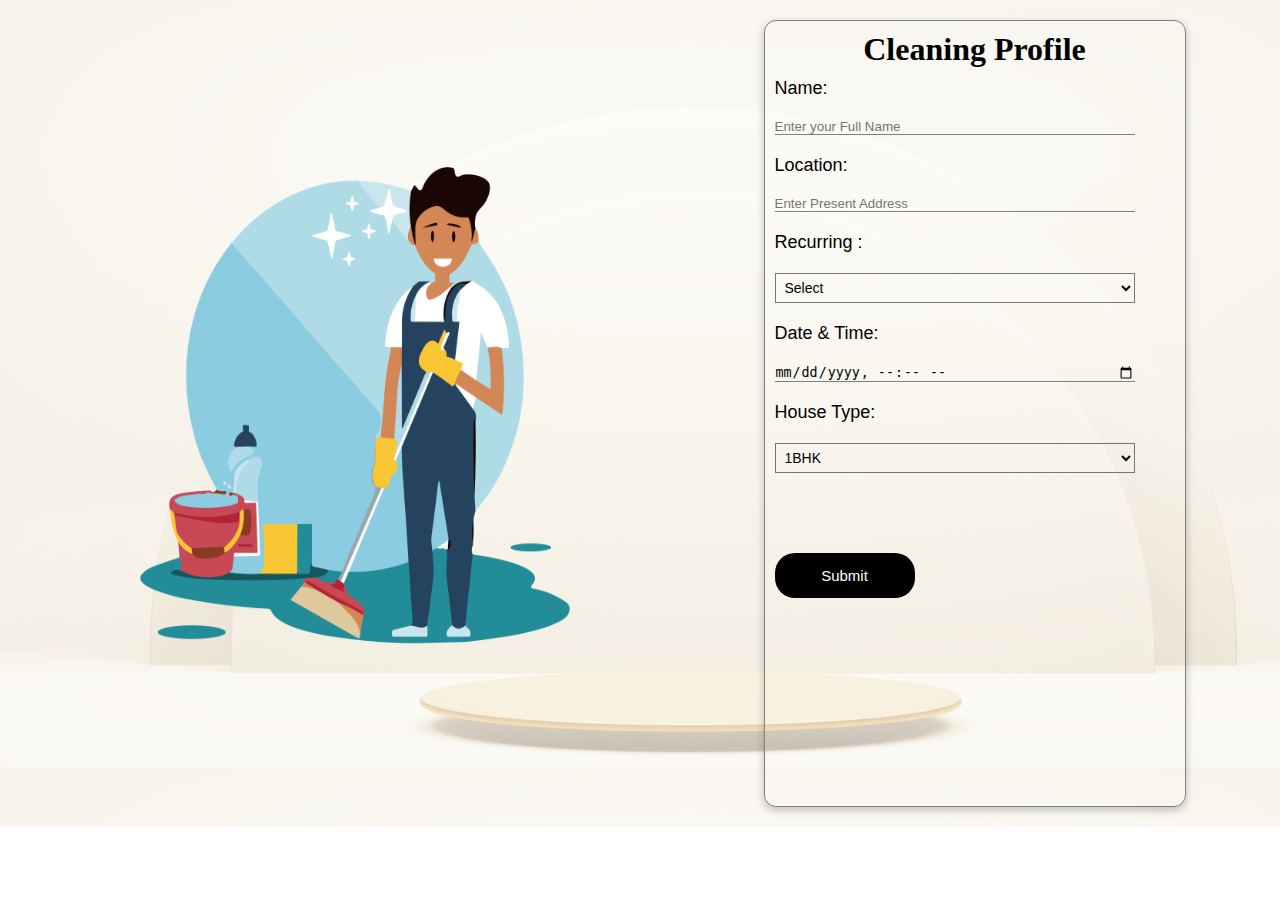
<file: cleaningProfile.html>
<!DOCTYPE html>
<html lang="en">
<head>
    <meta charset="UTF-8">
    <meta name="viewport" content="width=device-width, initial-scale=1.0">
    <title>Profile</title>
    <link rel="stylesheet" href="cleaningProfile.css">
</head>
<body>
    <div class="main-container">
        <div class="img-container">
            <img src="./cleaningpic.png">
        </div>
        <div class="form-container">
            <h1>Cleaning Profile</h1>
            <form id="profileForm">
                <label for="name">Name:</label>
                <input type="text" id="name" name="name" placeholder="Enter your Full Name" required>

                <label for="location">Location:</label>
                <input type="text" id="location" name="location" placeholder="Enter Present Address" required>


                <label for="sp">Recurring :</label>
                <select id="sp" name="scheduling Preference">
                    <option value="Select">Select</option>
                    <option value="Once">Once</option>
                    <option value="Dialy">Daily</option>
                    <option value="Weekly">Weekly</option>
                    <option value="Monthly">Monthly</option>
                </select>


                <label for="time">Date & Time:</label>
                <input type="datetime-local" id="time" name="time" placeholder="Enter Date and Time">


                <label for="house-type">House Type:</label>
                <select id="house-type" name="house-type">
                    <option value="1BHK">1BHK</option>
                    <option value="2BHK">2BHK</option>
                    <option value="3BHK">3BHK</option>
                    <option value="4BHK">4BHK</option>
                    <option value="VILLA">Villa</option>
                </select>

                <button type="submit" class="btn">Submit</button>
            </form>
        </div>
    </div>
</body>
</html>
</file>
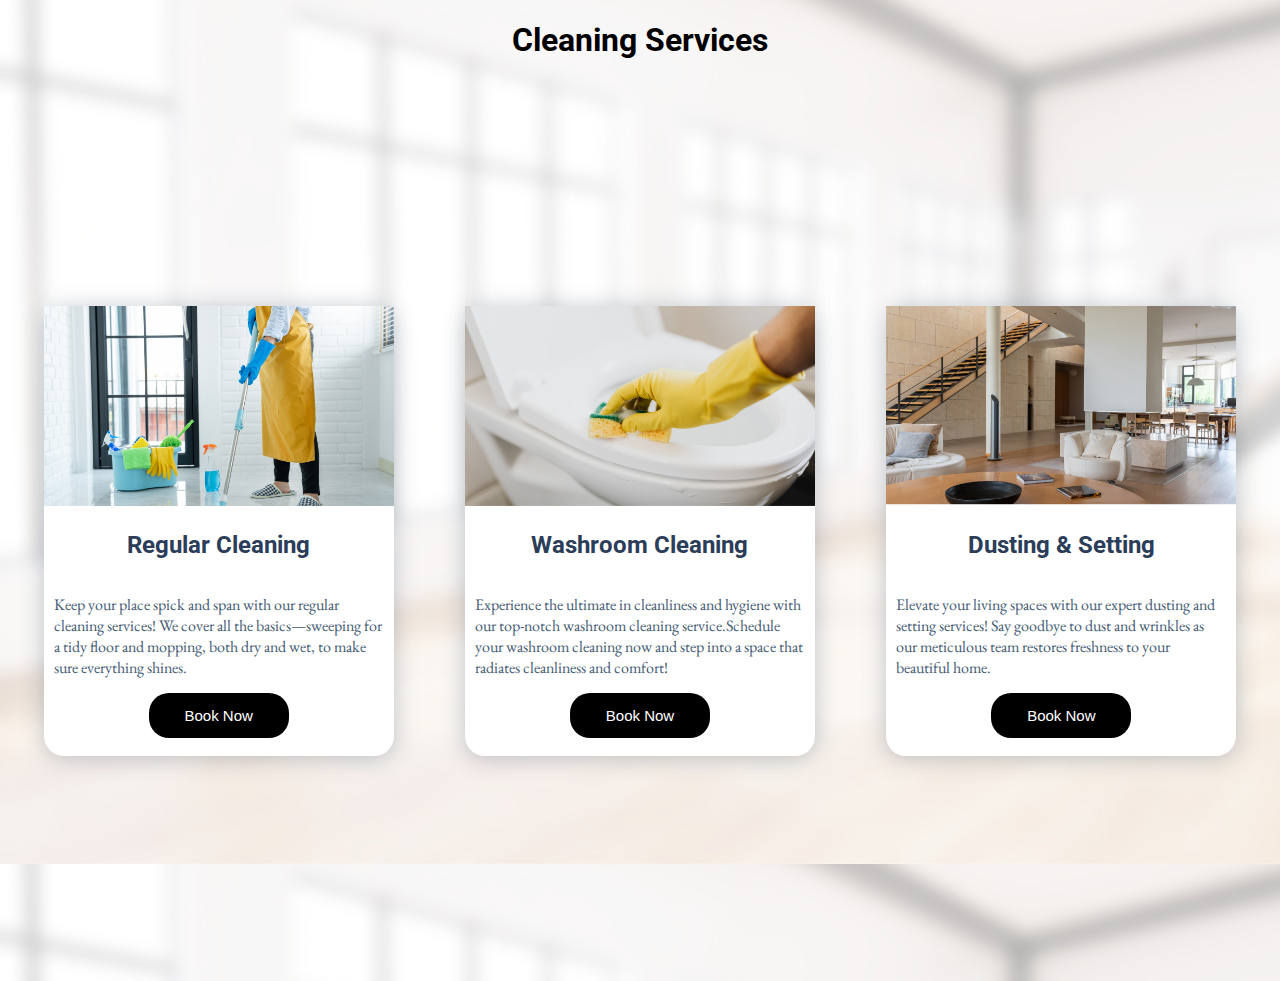
<file: cleaningSub.html>
<!DOCTYPE html>
<html lang="en">
  <head>
    <meta charset="UTF-8" />
    <meta http-equiv="X-UA-Compatible" content="IE=edge" />
    <meta name="viewport" content="width=device-width, initial-scale=1.0" />
    <title>Card</title>
    <link rel="stylesheet" href="cleaningSub.css" />
  </head>
  <body>
    <div class="main-container">
      <h1><center>Cleaning Services</center></h1>
      <div class="content">
        <div class="card">
          <div class="media-card2"></div>
          <div class="top-card">
            <h2 class="title"><center>Regular Cleaning</center></h2>
          </div>
         
          <div class="bottom-card">
            <p class="bottom-text">
              Keep your place spick and span with our regular cleaning services!
              We cover all the basics—sweeping for a tidy floor and mopping,
              both dry and wet, to make sure everything shines.
            </p>
            <div class="actions-card">
              <button class="btn" id="regularCleanBtn">Book Now</button>
            </div>
          </div>
        </div>
        <div class="card">
          <div class="media-card1"></div>
          <div class="top-card">
            <h2 class="title"><center>Washroom Cleaning</center></h2>
          </div>
          
          <div class="bottom-card">
            <p class="bottom-text">
              Experience the ultimate in cleanliness and hygiene with our
              top-notch washroom cleaning service.Schedule your washroom
              cleaning now and step into a space that radiates cleanliness and
              comfort!
            </p>
            <div class="actions-card">
              <button class="btn" id="washroomCleanBtn">Book Now</button>
            </div>
          </div>
        </div>

        <div class="card">
          <div class="media-card3"></div>
          <div class="top-card">
            <h2 class="title"><center>Dusting & Setting</center></h2>
          </div>
         
          <div class="bottom-card">
            <p class="bottom-text">
              Elevate your living spaces with our expert dusting and setting
              services! Say goodbye to dust and wrinkles as our meticulous team
              restores freshness to your beautiful home.
            </p>
            <div class="actions-card">
              <button class="btn" id="dustingCleanBtn">Book Now</button>
            </div>
          </div>
        </div>
      </div>
    </div>
    <script src="cleaningSub.js"></script>
  </body>
</html>
</file>
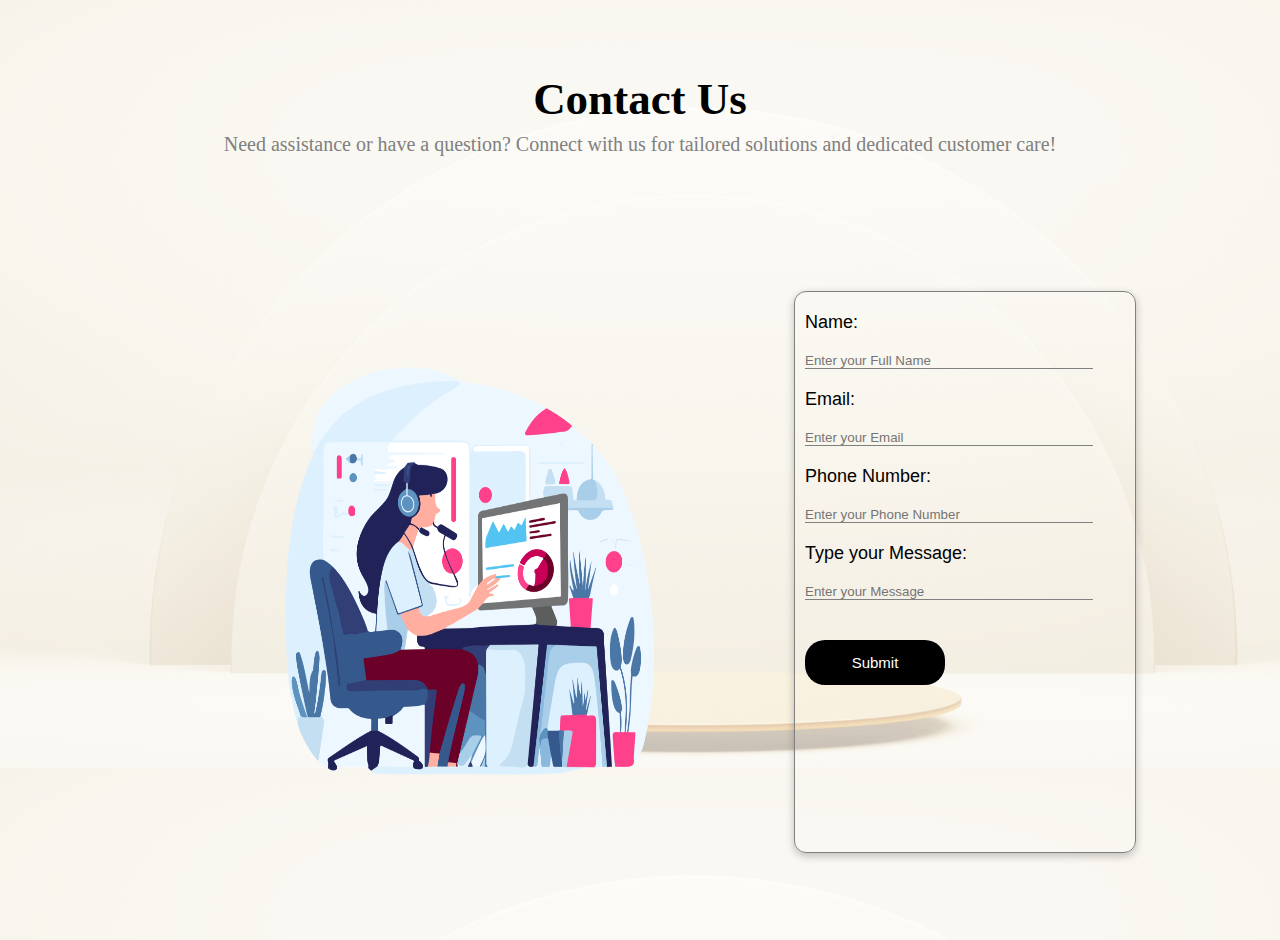
<file: contactPage.html>
<!DOCTYPE html>
<html lang="en">
<head>
    <meta charset="UTF-8">
    <meta name="viewport" content="width=device-width, initial-scale=1.0">
    <title>Profile</title>
    <link rel="stylesheet" href="contactPage.css">
</head>
<body>
    <div class="main-container">
      <div class="upper-container">
        <h1 class="heading">Contact Us</h1>
        <p class="pg">Need assistance or have a question? Connect with us for tailored solutions and dedicated customer care!</p>
      </div>
      <div class="lower-container">
        <div class="img-container">
          <img src="./contact_page_side_img.png">
        </div>
        <div class="form-container">
            <h1>Contact us</h1>
            <form id="profileForm">
                <label for="name">Name:</label>
                <input type="text" id="name" name="name" placeholder="Enter your Full Name" required>

                <label for="location">Email:</label>
                <input type="email" id="email" name="email" placeholder="Enter your Email" required>

                <label for="phone">Phone Number:</label>
                <input type="number" id="phone" name="phone" placeholder="Enter your Phone Number" required>

                <label for="phone">Type your Message:</label>
                <input type="text"  id="phone" name="phone" placeholder="Enter your Message" required>

                <button type="submit" class="btn">Submit</button>
            </form>
        </div>
      </div>
    </div>
</body>
</html>
</file>
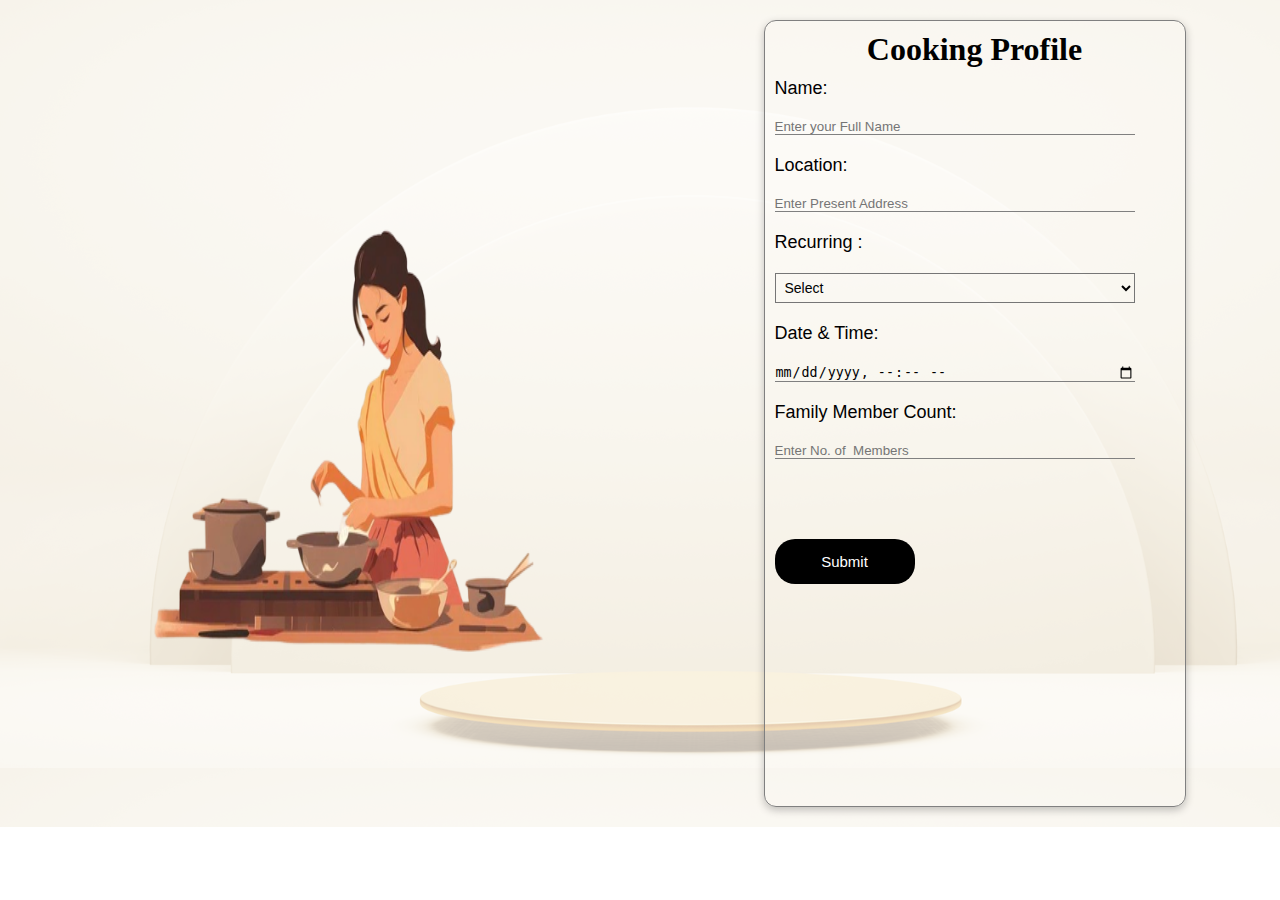
<file: cookingPage.html>
<!DOCTYPE html>
<html lang="en">
<head>
    <meta charset="UTF-8">
    <meta name="viewport" content="width=device-width, initial-scale=1.0">
    <title>Profile</title>
    <link rel="stylesheet" href="cookingPage.css">
</head>
<body>
    <div class="main-container">
        <div class="img-container">
            <img src="./cookingpic.png">
        </div>
        <div class="form-container">
            <h1>Cooking Profile</h1>
            <form id="profileForm">
                <label for="name">Name:</label>
                <input type="text" id="name" name="name" placeholder="Enter your Full Name" required>

                <label for="location">Location:</label>
                <input type="text" id="location" name="location" placeholder="Enter Present Address" required>


                <label for="sp">Recurring :</label>
                <select id="sp" name="scheduling Preference">
                    <option value="Select">Select</option>
                    <option value="Once">Once</option>
                    <option value="Dialy">Daily</option>
                    <option value="Weekly">Weekly</option>
                    <option value="Monthly">Monthly</option>
                </select>


                <label for="time">Date & Time:</label>
                <input type="datetime-local" id="time" name="time" placeholder="Enter Date and Time">

                <label for="family-member-count">Family Member Count:</label>
                <input type="number" id="family-member-count" name="family-member-count" placeholder="Enter No. of  Members" required>

                <button type="submit" class="btn">Submit</button>
            </form>
        </div>
    </div>
</body>
</html>
</file>
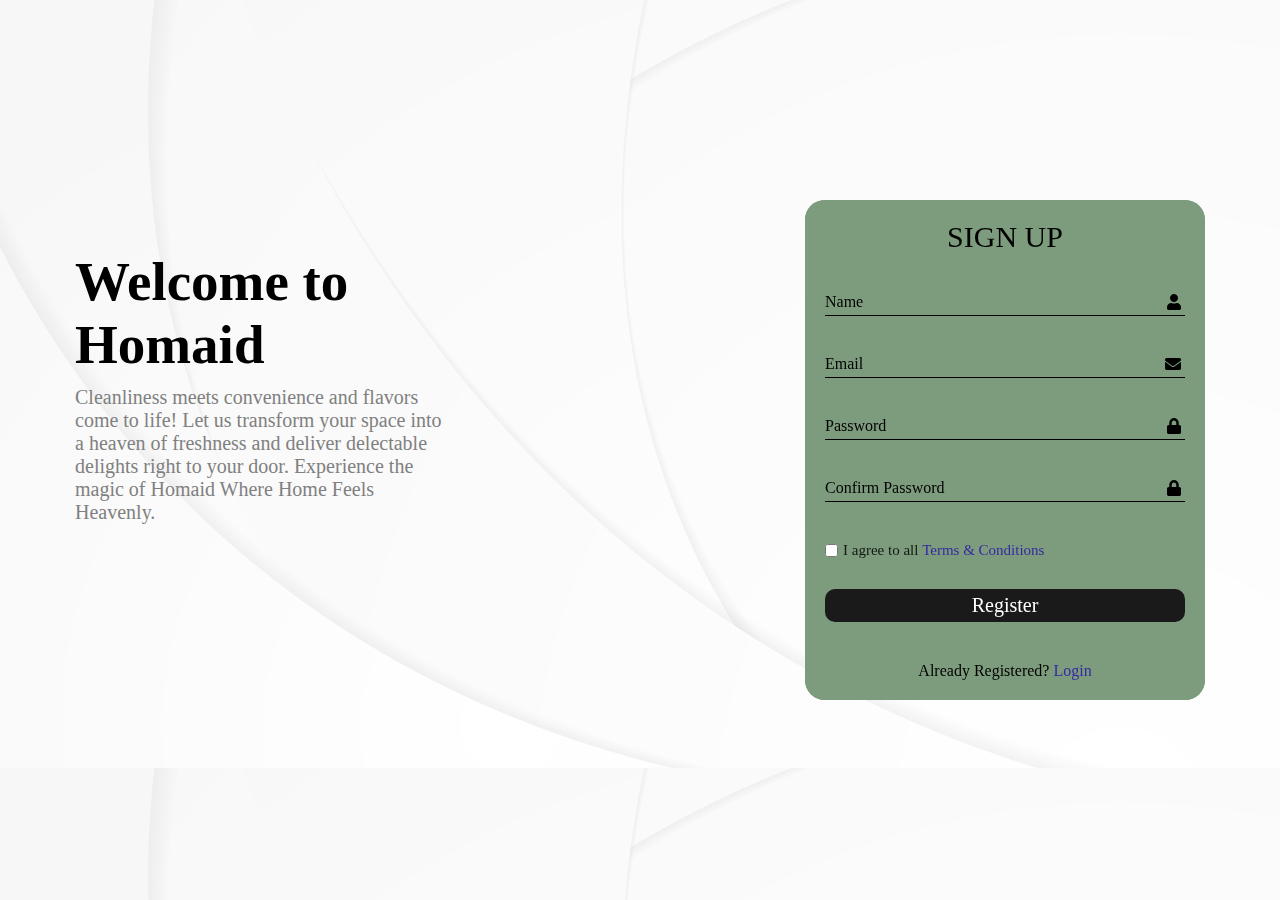
<file: signInSignUp.html>
<html lang="en">

<head>
    <meta charset="UTF-8">
    <meta name="viewport" content="width=device-width, initial-scale=1.0">
    <title>Login Form</title>
    <link rel="stylesheet" href="signInSignUp.css">
    <link rel="stylesheet" href="https://use.fontawesome.com/releases/v5.12.0/css/all.css">
</head>

<body>
    <div id="main-container">
        <div class="matter">
            <h1 class="main-heading">Welcome to Homaid</h1>
            <p class="desc">Cleanliness meets convenience and flavors come to life! Let us transform your space into a heaven of freshness and deliver delectable delights right to your door. Experience the magic of Homaid  Where Home Feels Heavenly.</p>
        </div>
        <div class="form-container">
            <div class="login-form above">
                <div class="title">LOGIN</div>
                <form>
                    <div class="field">
                        <input type="email" id="email-address" placeholder=" " required autocomplete="on">
                        <label for="email-address">Email</label>
                        <i class="fa fa-envelope"></i>
                    </div>
                    <div class="field">
                        <input type="password" id="create-pass" required placeholder=" " autocomplete="on">
                        <label for="create-pass">Password</label>
                        <i class="fa fa-lock"></i>
                    </div>
                    <section>
                        <label for="remember"><input type="checkbox" id="remember">Remember Me</label>
                        <a href="#">Forget Password?</a>
                    </section>
                    <button class="login-btn">Login</button>
                </form>
                <div class="bottom">
                    <div class="other">
                        <div class="or">
                            <span></span>Or<span></span>
                        </div>
                        <div class="icons">
                            <a href="http://linkedin.com/in/sadha-daryna-606b73245"><span class="fab fa-linkedin"></span></a>
                            <a href="https://www.facebook.com/profile.php?id=61552265330728"><span class="fab fa-facebook"></span></a>
                            <a href="https://www.instagram.com/homaid_service/"><span class="fab fa-instagram"></span></a>
                            <a href="https://twitter.com/Homaid471011"><span class="fab fa-twitter"></span></a>
                            <a><span class="fab fa-pinterest"></span></a>
                        </div>
                    </div>
                    <div class="signup-option">Don't have an Account?&nbsp;<a class="signup-switch" onclick="swapPos()">Sign up</a></div>
                </div>
            </div>
            <div class="signup-form below">
                <div class="title">SIGN UP</div>
                <form>
                    <div class="field">
                        <input type="text" id="name" placeholder=" " required>
                        <label for="name">Name</label>
                        <i class="fa fa-user"></i>
                    </div>
                    <div class="field">
                        <input type="email" id="user-email" placeholder=" " required autocomplete="on">
                        <label for="user-email">Email</label>
                        <i class="fa fa-envelope"></i>
                    </div>
                    <div class="field">
                        <input type="password" id="password" required placeholder=" " autocomplete="off">
                        <label for="password">Password</label>
                        <i class="fa fa-lock"></i>
                    </div>
                    <div class="field">
                        <input type="password" id="confirm-pass" required placeholder=" " autocomplete="off">
                        <label for="confirm-pass">Confirm Password</label>
                        <i class="fa fa-lock"></i>
                    </div>
                    <section>
                        <label for="agree"><input type="checkbox" id="agree">I agree to all&nbsp;<a href="#">Terms &
                        Conditions</a></label>
                    </section>
                    <button class="signup-btn">Register</button>
                </form>
                <div class="bottom">
                    <span>Already Registered?&nbsp;<a class="login-switch" onclick="swapPos()">Login</a></span>
                </div>
            </div>
        </div>
    </div>
    <script src="signInsignUp.js"></script>
</body>
</html>
</file>
<file: cleaningProfile.css>
* {
  margin: 0;
  padding: 0;
}

.main-container {
  display: flex;
  flex-direction: row;
  justify-content: space-around;
  align-items: center;
  padding: 20px;
  background: url(./profilebg.png);
}

.img-container img{
    height: 600px;
    width: 520px;
}

.form-container {
  display: flex;
  flex-direction: column;
  justify-content: flex-start;
  border: 0.5px solid grey;
  border-radius: 12px;
  height: 85vh;
  width: 400px;
  padding: 10px;
  box-shadow: rgba(0, 0, 0, 0.24) 0px 3px 8px;
}

.form-container h1 {
  align-self: center;
}

.form-container label {
  font-size: 18px;
  font-family: Arial;
  margin-top: 10px;
  margin-bottom: 10px;
}

.form-container select {
  margin-top: 10px;
  margin-bottom: 10px;
  width: 90%;
  height: 30px;
  font-size: 14px;
  padding: 5px;
  background: transparent;
}

.form-container input {
  margin-top: 10px;
  margin-bottom: 10px;
  width: 90%;
  border: none;
  border-bottom: 1px solid grey;
  outline: none;
  background: transparent;
}

#profileForm {
  display: flex;
  flex-direction: column;
  justify-content: space-between;
  align-items: flex-start;
}

#profileForm input ::placeholder {
  font-size: 15px;
  font-family: "Roboto";
  font-weight: 400;
}

.btn {
  background-color: #000;
  color: #fff;
  font-size: 15px;
  height: 45px;
  width: 140px;
  padding: 10px;
  border: none;
  border-radius: 20px;
  cursor: pointer;
  margin-top: 70px;
}

.btn:hover {
  background: transparent;
  color: #000;
  border: 0.5px solid black;
  font-weight: 600;
}

/* Media Queries */

@media only screen and (max-width: 600px) {
  .main-container {
    flex-direction: column;
    justify-content: space-around;
    justify-content: center;
    align-items: center;
    padding: 10px;
    height: 120vh;
  }

  .img-container img {
    height: 200px;
    width: 250px;
  }

  .form-container {
    border: 0.5px solid grey;
    border-radius: 12px;
    height: 85vh;
    max-width: 70vw;
    padding: 10px;
    box-shadow: rgba(0, 0, 0, 0.24) 0px 3px 8px;
  }

  .form-container label {
    font-size: 15px;
    font-family: Arial;
    margin-top: 12px;
    margin-bottom: 12px;
  }

  .form-container select {
    margin-top: 12px;
    margin-bottom: 12px;
    width: 90%;
    height: 27px;
    font-size: 12px;
    padding: 5px;
    background: transparent;
  }

  .form-container input {
    margin-top: 12px;
    margin-bottom: 12px;
  }

  #profileForm input ::placeholder {
    font-size: 12px;
  }

  .btn {
    font-size: 12px;
    height: 30px;
    width: 100px;
    padding: 5px;
    border-radius: 15px;
    margin-top: 10px;
  }
}
</file>
<file: cleaningSub.css>
@import url('https://fonts.googleapis.com/css2?family=Roboto:wght@300;400;700&display=swap');
@import url('https://fonts.googleapis.com/css2?family=EB+Garamond&family=Lato:wght@700&family=Roboto:ital,wght@0,100;0,400;0,500;0,700;0,900;1,100;1,300;1,400;1,500;1,700&display=swap');

body {
  font-family: "Roboto", sans-serif;
  background-image: url(./sbg.jpg);
}

.main-container{
  height: 100vh;
  max-width: 100vw;
}

.content {
  display: flex;
  flex-direction: row;
  justify-content: space-around;
  align-items: center;
   max-width:100vw;
  height: 100vh;
}

.card:hover{
  transform: scale(1.2);
  z-index:2;
}

.card {
  background: #fff;
  box-shadow: 0px 2px 23px #26395347;
  border-radius: 20px;
  width: 350px;
  margin: 0px 10px;
  height: 450px;
}

.btn{
  background-color: #000;
  color: #fff;
  font-size: 15px;
  height: 45px;
  width: 140px;
  padding: 10px;
  border: none;
  border-radius: 20px;
  cursor: pointer;
}

.btn:hover{
  background: transparent;
  color: #000;
  border: 0.5px solid black;
  font-weight: 600;
}

.actions-card{
  display: flex;
  flex-direction: row;
  justify-content: center;
  align-items: center;
  margin-top: 15px;
}


.top-card {
  padding: 5px;
}

.title {
  color: #2b3d59;
}

.second-text {
  color: #828fa1;
}

.media-card1 {
  background: url(./clean2.png) center/cover;
  height: 200px;
  width: 100%;
}

.media-card2 {
  background: url(./clean1.png) center/cover;
  height: 200px;
  width: 100%;
}

.media-card3 {
  background: url(./clean3.png) center/cover;
  height: 200px;
  width: 100%;
}

.bottom-card {
  padding: 10px;
}

.bottom-text {
  color: #445b73;
  font-family: 'EB Garamond', serif;
  margin:0px;
}

.actions {
  background: none;
  border: none;
  color: purple;
}




/* Media Queries */

@media only screen and (max-width:600px){

  .main-container{
    height: 160vh;
    max-width: 100vw;
  }
  .content{
    display: flex;
    flex-direction: column;
    justify-content: space-between;
    align-items: center;
  }

  .media-card1, .media-card2, .media-card3{
    height: 150px;
    width: 100%;
  }

  .card{
    height: 320px;
    width: 320px;
    margin-top: 15px;
    margin-bottom: 15px;
    border-radius: 15px;
  }

  .title{
    font-size: 18px;
  }

  .bottom-card {
    padding: 5px;
    /* border: 1px solid black; */
    margin-top: -15px;
  }

  .bottom-text{
    font-size: 14px;
  }

  .top-card {
    padding: 3px;
  }

  .btn{
    font-size: 10px;
    height: 28px;
    width: 100px;
    padding: 5px;
    border: none;
    border-radius: 10px;
  }

  .card:hover{
    transform: scale(1.1);
    z-index:2;
  }

}
</file>
<file: contactPage.css>
*{
  margin: 0;
  padding: 0;
}

.main-container{
  display: flex;
  flex-direction: column;
  justify-content: space-around;
  align-items: center;
  padding: 20px;
  background: url(./profilebg.png);
  height: 100vh;
  max-width: 100vw;
}

.upper-container{
  width: 80%;
  /* border: 1px solid black; */
  display: flex;
  flex-direction: column;
  justify-content: center;
  align-items: center;
  margin-top: -15px;
}

.upper-container h1{
  font-size: 45px;
}

.upper-container p{
  font-size: 20px;
  margin-top: 8px;
  color: grey;
}

.lower-container{
  display: flex;
  flex-direction: row;
  justify-content: space-between;
  align-items: center;
  /* border: 1px solid black; */
  width: 80%;
}

.lower-container h1{
  display: none;
}
.form-container{
  display: flex;
  flex-direction: column;
  justify-content: flex-start;
  border: 0.5px solid grey;
  border-radius: 12px;
  height: 60vh;
  width: 400px;
  padding: 10px;
  box-shadow: rgba(0, 0, 0, 0.24) 0px 3px 8px;
}

.img-container img{
  height: 450px;
  width: 650px;
}

.form-container h1{
  align-self: center;
}

.form-container label{
  font-size: 18px;
  font-family: Arial;
  margin-top: 10px;
  margin-bottom: 10px;
}

.form-container select{
  margin-top: 10px;
  margin-bottom: 10px;
  width: 90%;
  height: 30px;
  font-size: 14px;
  padding: 5px;
  background: transparent;
}



.form-container input{
  margin-top: 10px;
  margin-bottom: 10px;
  width: 90%;
  border: none;
  border-bottom: 1px solid grey;
  outline: none;
  background: transparent;
}

#profileForm{
  display: flex;
  flex-direction: column;
  justify-content: space-between;
  align-items: flex-start;
}

#profileForm input ::placeholder{
  font-size: 15px;
  font-family: "Roboto";
  font-weight: 400;
}


.btn{
  background-color: #000;
  color: #fff;
  font-size: 15px;
  height: 45px;
  width: 140px;
  padding: 10px;
  border: none;
  border-radius: 20px;
  cursor: pointer;
  margin-top: 30px;
}

.btn:hover{
  background: transparent;
  color: #000;
  border: 0.5px solid black;
  font-weight: 600;
}











/* Media Queries */

@media only screen and (max-width:600px){

  .upper-container{
    display: none;
  }

  .lower-container{
    flex-direction: column;
  }

  .lower-container h1{
    display:block;
  }

  .img-container img{
    height: 200px;
    width: 250px;
  }

  .form-container{
    border: 0.5px solid grey;
    border-radius: 12px;
    height: 65vh;
    max-width: 70vw;
    padding: 10px;
    box-shadow: rgba(0, 0, 0, 0.24) 0px 3px 8px;
  }

  .form-container label{
    font-size: 15px;
    font-family: Arial;
    margin-top: 12px;
    margin-bottom: 12px;
  }
  
  .form-container select{
    margin-top: 12px;
    margin-bottom: 12px;
    width: 90%;
    height: 27px;
    font-size: 12px;
    padding: 5px;
    background: transparent;
  }
  
  
  .form-container input{
    margin-top: 12px;
    margin-bottom: 12px;
  }

  
  #profileForm input ::placeholder{
    font-size: 12px;
  }
  
  
  .btn{
    font-size: 12px;
    height: 30px;
    width: 100px;
    padding: 5px;
    border-radius: 15px;
    margin-top: 10px;
  }

}
</file>
<file: cookingPage.css>
*{
  margin: 0;
  padding: 0;
}

.main-container{
  display: flex;
  flex-direction: row;
  justify-content: space-around;
  align-items: center;
  padding: 20px;
  background: url(./profilebg.png);
}

.form-container{
  display: flex;
  flex-direction: column;
  justify-content: flex-start;
  border: 0.5px solid grey;
  border-radius: 12px;
  height: 85vh;
  width: 400px;
  padding: 10px;
  box-shadow: rgba(0, 0, 0, 0.24) 0px 3px 8px;
}

.img-container img{
  height: 600px;
  width: 520px;
}

.form-container h1{
  align-self: center;
}

.form-container label{
  font-size: 18px;
  font-family: Arial;
  margin-top: 10px;
  margin-bottom: 10px;
}

.form-container select{
  margin-top: 10px;
  margin-bottom: 10px;
  width: 90%;
  height: 30px;
  font-size: 14px;
  padding: 5px;
  background: transparent;
}



.form-container input{
  margin-top: 10px;
  margin-bottom: 10px;
  width: 90%;
  border: none;
  border-bottom: 1px solid grey;
  outline: none;
  background: transparent;
}

#profileForm{
  display: flex;
  flex-direction: column;
  justify-content: space-between;
  align-items: flex-start;
}

#profileForm input ::placeholder{
  font-size: 15px;
  font-family: "Roboto";
  font-weight: 400;
}


.btn{
  background-color: #000;
  color: #fff;
  font-size: 15px;
  height: 45px;
  width: 140px;
  padding: 10px;
  border: none;
  border-radius: 20px;
  cursor: pointer;
  margin-top: 70px;
}

.btn:hover{
  background: transparent;
  color: #000;
  border: 0.5px solid black;
  font-weight: 600;
}











/* Media Queries */

@media only screen and (max-width:600px){
  .main-container{
    flex-direction: column;
    justify-content: space-around;
    justify-content: center;
    align-items: center;
    padding: 10px;
  }

  .img-container img{
    height: 200px;
    width: 250px;
  }

  .form-container{
    border: 0.5px solid grey;
    border-radius: 12px;
    height: 85vh;
    max-width: 70vw;
    padding: 10px;
    box-shadow: rgba(0, 0, 0, 0.24) 0px 3px 8px;
  }

  .form-container label{
    font-size: 15px;
    font-family: Arial;
    margin-top: 12px;
    margin-bottom: 12px;
  }
  
  .form-container select{
    margin-top: 12px;
    margin-bottom: 12px;
    width: 90%;
    height: 27px;
    font-size: 12px;
    padding: 5px;
    background: transparent;
  }
  
  
  .form-container input{
    margin-top: 12px;
    margin-bottom: 12px;
  }

  
  #profileForm input ::placeholder{
    font-size: 12px;
  }
  
  
  .btn{
    font-size: 12px;
    height: 30px;
    width: 100px;
    padding: 5px;
    border-radius: 15px;
    margin-top: 30px;
  }

}
</file>
<file: signInSignUp.css>
* {
    margin: 0;
    padding: 0;
    box-sizing: border-box;
    font-family: 'calibri';
}

body {
    background-image: url('./loginpagebg.png');
}

.matter {
    justify-content: left;
    text-align: left;
    font-size: 12px;
    width:380px;
    height:400px;
    margin-right: 200px;
    padding-bottom: 250px;
    /* border: 1px solid red; */
}


.main-heading{
    font-size: 55px;
}

.desc{
    font-size: 20px;
    color: grey;
    margin-top: 10px;
}


#main-container {
    max-width: 100vw;
    height: 100vh;
    display: flex;
    flex-direction: row;
    justify-content: space-around;
    align-items: center;
}

.form-container {
    width: 400px;
    height: 500px;
    position: relative;
    perspective: 1000px;
    transform-style: preserve-3d;
}

.login-form,
.signup-form {
    top: 0;
    left: 0;
    width: 100%;
    height: 100%;
    position: absolute;
    border-radius: 20px;
    padding: 20px;
    display: flex;
    flex-direction: column;
    text-align: center;
    overflow: hidden;
    background: #7d9c7d
}

.login-form::before,
.signup-form::before {
    position: absolute;
    content: "";
    width: 100%;
    height: 100%;
    background-color: rgba(214, 214, 214, 0.24);
    transform: rotate(45deg);
    left: -50%;
    bottom: -5%;
    border-radius: 30px;
    z-index: -1;
}

.title {
    font-size: 30px;
}

.above {
    animation: above .8s ease-in-out forwards;
}

.below {
    animation: below .8s ease-in-out forwards;
}

button {
    position: absolute;
    font-size: 2rem;
}

form {
    display: flex;
    flex-direction: column;
}

form input {
    border: none;
    border-bottom: 1px solid black;
    background: transparent;
    width: 100%;
    padding: 0 30px 5px 0;
}

section {
    display: flex;
    justify-content: space-between;
    margin: 5px 0 50px 0;
    font-size: 15px;
}

a {
    text-decoration: none;
    color: rgb(53, 41, 161);
    cursor: pointer;
}

a:hover {
    text-decoration: underline;
}

input:focus {
    outline: none;
}

input[type=checkbox] {
    margin-right: 5px;
    cursor: pointer;
    width: auto;
}

section label {
    display: flex;
    align-items: center;
    cursor: pointer;
    color: rgba(0, 0, 0, 0.856);
}

.field {
    position: relative;
    margin-top: 50px;
}

.field label {
    left: 0;
    bottom: 5px;
    cursor: text;
    transition: .3s;
    position: absolute;
}

.field input:focus+label,
.field input:not(:placeholder-shown)+label {
    bottom: 25px;
}

.login-btn,
.signup-btn {
    width: 100%;
    border: none;
    font-size: 20px;
    position: relative;
    cursor: pointer;
    border-radius: 10px;
    transition: .3s;
    color: white;
    background: #1a1a1a;
    padding: 5px;
}

.login-btn {
    margin: 0 0 35px 0;
}

.signup-btn {
    margin-top: 20px;
}

.login-btn:hover,
.signup-btn:hover {
    transform: scale(0.9);
}

.field .fa {
    right: 1%;
    position: absolute;
}

.signup-form section {
    margin: 40px 0 10px 0;
}

.signup-form .field {
    margin-top: 40px;
}

.icons span {
    margin: 0 2px;
    cursor: pointer;
    transition: .3s;
    font-size: 25px;
    padding: 10px;
    -webkit-background-clip: text;
    background-clip: text;
    color: transparent;
    -webkit-text-fill-color: transparent;
}


.fa-facebook {
    background: black;
}

.fa-twitter {
    background: black;
}

.fa-instagram {
    background: black;
}

.fa-linkedin {
    background: black;
}

.fa-pinterest {
    background: #000;
}

.icons span:hover {
    transform: scale(0.9);
}

.other {
    margin: 10px 0 30px;
}

.or {
    width: 100%;
    display: flex;
    margin: 0 auto;
    align-items: center;
    margin-bottom: 10px;
    justify-content: center;
}

.or span {
    background: rgba(0, 0, 0, 0.349);
    width: 100px;
    height: 1px;
    display: inline-block;
    margin: 0 10px;
}

.bottom {
    height: -webkit-fill-available;
    display: flex;
    flex-direction: column;
    justify-content: space-between;
}

.signup-form .bottom {
    justify-content: flex-end;
}

@keyframes above {
    0% {
        transform: translate3d(0, 0, -500px);
    }

    50% {
        transform: translate3d(70%, 0, -100px);
    }

    100% {
        transform: translate3d(0px, 0, 0px);
    }
}

@keyframes below {
    0% {
        transform: translate3d(0, 0, 0);
    }

    50% {
        transform: translate3d(-70%, 0, 0px);
    }

    100% {
        transform: translate3d(0px, 0, -200px);
    }
}










/* Media Queries  */

@media only screen and (max-width:600px){
    #main-container{
        flex-direction: column;
        justify-content: space-evenly;
        align-items: center;
        height: 100vh;
    } 

    .main-heading{
        font-size: 30px;
    }

    .desc{
        display: none;
    }

    .matter{
        /* border: 1px solid black; */
        height: 40px;
        max-width: 100vw;
        align-self: center;
        text-align: center;
        justify-content: center;
        margin-right: 0;
        padding-bottom:0 ;
    }

    .form-container{
        width: 300px;
        height: 450px;
    }

    .title{
        font-size: 25px;   
    }

    .field{
        margin-top: 25px;
    }

    .login-btn, .signup-btn{
        font-size: 18px;
    }

    .bottom{
        justify-content: space-around;
        /* border: 1px solid red; */
        padding: 5px;
        height: 150px;
    }
    
    .icons span{
        font-size: 20px;
    }

    .form-container .signup-form{
        height: 470px;
    }
    
}
</file>
